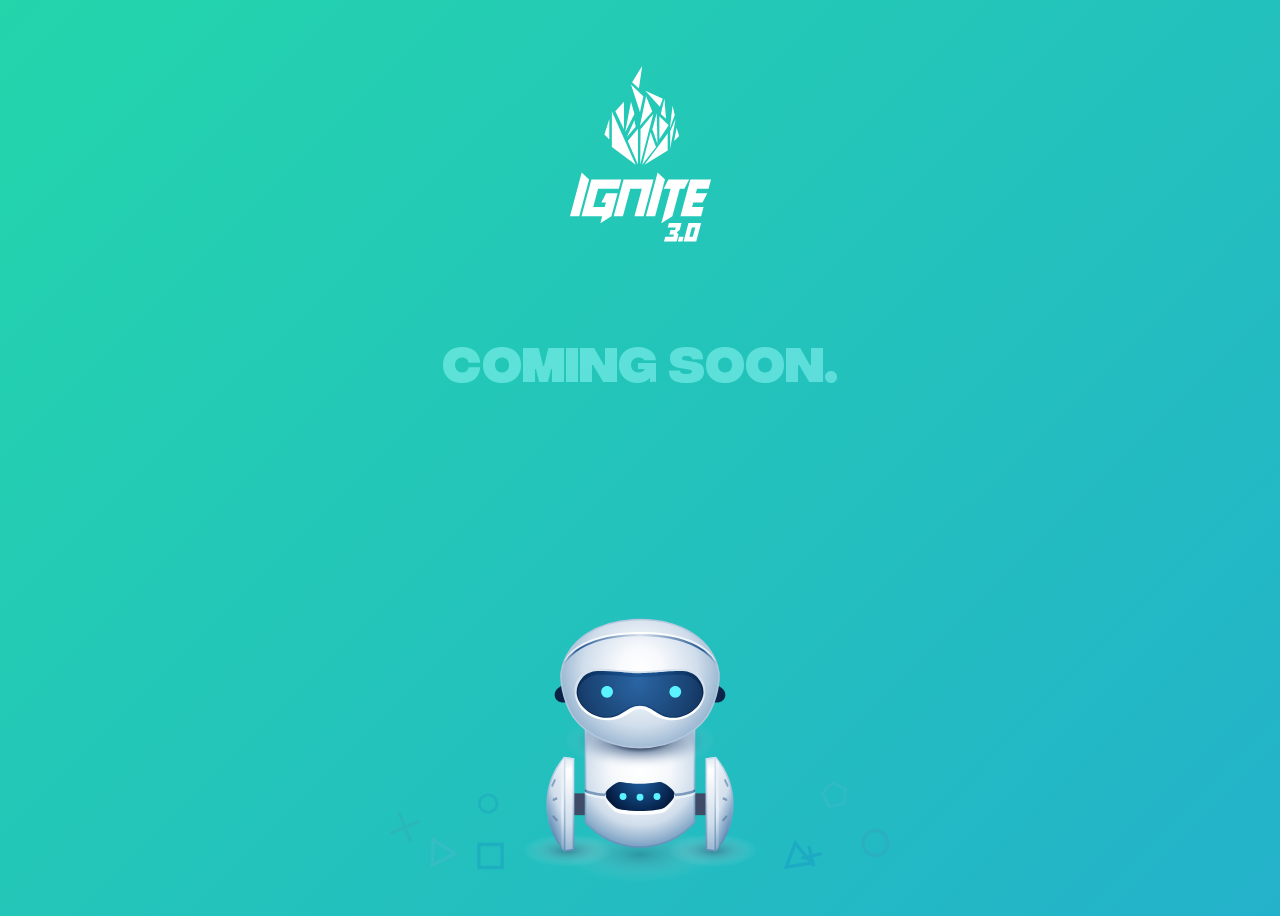
<file: comingsoon/index.html>
<!DOCTYPE html>
<html lang="en">
<head>
    <meta charset="UTF-8">
    <meta name="viewport" content="width=device-width, initial-scale=1.0">
    <title>Ignite 21</title>
    <link rel="stylesheet" href="./style.css">
</head>
<body>
    <div class="flex-center flex-col">
        <!-- <img src="./ignitelogo.svg" alt=""> -->
    <div class="ignitelogo">
        <svg width="141" height="176" viewBox="0 0 141 176" fill="none" xmlns="http://www.w3.org/2000/svg">
            <path d="M9.20215 150.308H0L11.7097 106.598L19.0715 113.5L9.20215 150.308Z" fill="white"/>
            <path d="M32.2075 150.308H11.5027L21.372 113.5H51.279L48.8174 122.702H28.1126L23.1664 141.106H34.6691L35.9114 136.505H31.3103L36.0724 127.303H47.5751L41.4097 150.308L30.3671 157.21L32.2075 150.308Z" fill="white"/>
            <path d="M64.4151 150.308L71.8228 122.702H60.3201L52.9124 150.308H43.7102L53.5795 113.5H83.4865L73.6172 150.308H64.4151Z" fill="white"/>
            <path d="M85.1199 150.308H75.9178L87.6275 106.598L94.9892 113.5L85.1199 150.308Z" fill="white"/>
            <path d="M109.782 122.702L102.374 150.308L91.3314 157.21L100.58 122.702H93.6779L98.44 113.5H119.145L114.383 122.702H109.782Z" fill="white"/>
            <path d="M120.295 113.5H141L138.538 122.702H127.036L125.793 127.303H137.296L132.534 136.505H123.332L122.09 141.106H133.592L131.131 150.308H110.426L120.295 113.5Z" fill="white"/>
            <path d="M97.7039 161.591L98.9347 156.99H111.588L109.736 163.892L106.814 166.192L108.505 168.504L106.653 175.394H94L95.2308 170.793H103.283L103.904 168.493H99.3027L100.534 163.892H105.135L105.756 161.591H97.7039Z" fill="white"/>
            <path d="M113.635 170.793L112.404 175.394H107.803L109.034 170.793H113.635Z" fill="white"/>
            <path d="M113.555 175.394L118.489 156.99H131.142L126.208 175.394H113.555ZM121.86 161.591L119.386 170.793H122.837L125.31 161.591H121.86Z" fill="white"/>
            <path d="M41.8922 45.4547V81.0066L65.7152 98.8454" fill="white"/>
            <path d="M67.9482 62.8672L57.7653 74.99L67.9482 98.5761" fill="white"/>
            <path d="M83.3271 47.8563L70.5869 63.1364L70.1899 98.389" fill="white"/>
            <path d="M80.522 66.3043L72.1831 98.7931L86.0118 80.9543" fill="white"/>
            <path d="M97.7005 67.5333L74.4747 98.8454L97.7005 84.4299" fill="white"/>
            <path d="M105.58 53.055L100.174 65.1464V82.7968" fill="white"/>
            <path d="M106.659 61.7232L104.146 74.9897L109.021 70.1218" fill="white"/>
            <path d="M102.543 39.833L99.8399 62.3827L104.761 48.9408" fill="white"/>
            <path d="M94.4277 32.7973L90.8134 48.1235L96.0306 52.7717" fill="white"/>
            <path d="M89.3492 50.1991V73.3435L98.6199 59.3545" fill="white"/>
            <path d="M86.7351 47.3391L82.3665 63.1364L87.458 77.6775" fill="white"/>
            <path d="M76.0722 30.3079L69.975 59.5157L82.283 45.4547" fill="white"/>
            <path d="M39.3364 53.055L34.4021 68.4755L39.3364 73.4691" fill="white"/>
            <path d="M45.359 45.2124L53.9076 63.1768V35.7277" fill="white"/>
            <path d="M60.9829 35.7022L55.1568 66.3043L64.4275 48.1235" fill="white"/>
            <path d="M64.4275 54.1924L56.8246 70.896L65.7152 60.808" fill="white"/>
            <path d="M60.9776 18.5619L69.9663 46.3251L73.3291 30.3079" fill="white"/>
            <path d="M72.1574 0L62.1317 16.1428L68.8889 22.4869" fill="white"/>
            <path d="M75.3137 24.7573L89.8338 40.8373L92.8509 32.7973" fill="white"/>
            </svg>
            
            
    </div>
    <div class="comingsoon">
        Coming Soon.
    </div>
    <img src="./lookman.svg" class="lookman" alt="">
    <script src="https://cdnjs.cloudflare.com/ajax/libs/gsap/3.6.0/gsap.min.js"></script>
</div>
        
        
</body>
</html>
</file>
<file: comingsoon/style.css>
body{
    /* background: #002583; */
    display: flex;
    min-height: 100vh;
    /* background: linear-gradient(0.03deg, #F6BF4A -2.09%, #EC622D 36.19%, #DC395E 68.08%, #C04D95 99.98%);
    background: radial-gradient(51.67% 51.67% at 50% 80.33%, #85B6FF 0%, #227AFF 100%); */
    
    background: linear-gradient(-45deg, #EE7752, #E73C7E, #23A6D5, #23D5AB);
    background-size: 400% 400%;
    /* animation: backg 5s infinite; */
    -webkit-animation: Gradient 10s ease infinite;
	-moz-animation: Gradient 10s ease infinite;
    animation: Gradient 10s ease infinite;

}

.flex-center{
    display: flex;
    justify-content: center;
    align-items: center;
    width: 100vw;
}
.flex-col{
    flex-direction: column;
}
.flex-row{
    flex-direction: row;
}

.comingsoon{
    font-family: 'Integral CF', -apple-system, BlinkMacSystemFont, 'Segoe UI', Roboto, Oxygen, Ubuntu, Cantarell, 'Open Sans', 'Helvetica Neue', sans-serif;
font-style: normal;
font-weight: 800;
font-size: 3em;
line-height: 87%;
color: #FFFFFF;
/* or 52px */
margin-top: 20px;

text-align: center;
position: absolute;

top: 35.44%;
bottom: 53%;
mix-blend-mode: soft-light;
filter: saturate(180%)
/* animation: comingSoon 5s infinite cubic-bezier(0.075, 0.82, 0.165, 1); */


}

.ignitelogo{
    /* width: 526px;
    height: 500px; */
    position: absolute;
/* left: 45.14%; */
/* right: 45.21%; */
top: 7.33%;
bottom: 72.31%;
}

.lookman{
    width: 526px;
    max-width: 80vw;
    /* height: 500px; */
    bottom: 0;
    position: fixed;
}

@media screen and (max-width: 680px) {
    .comingsoon{
        font-size: 2.6em;
        word-spacing: 100vw;
        top: 38.44%;
    }
}
@font-face {
    font-family: 'Integral CF';
    src: url('fonts/IntegralCF-ExtraBold.woff2') format('woff2'),
        url('fonts/IntegralCF-ExtraBold.woff') format('woff');
    font-weight: 800;
    font-style: normal;
    font-display: swap;
}

@-webkit-keyframes Gradient {
	0% {
		background-position: 0% 50%
	}
	50% {
		background-position: 100% 50%
	}
	100% {
		background-position: 0% 50%
	}
}

@-moz-keyframes Gradient {
	0% {
		background-position: 0% 50%
	}
	50% {
		background-position: 100% 50%
	}
	100% {
		background-position: 0% 50%
	}
}
@keyframes backg{
    0%{
        background: linear-gradient(0.03deg, #F6BF4A -2.09%, #EC622D 36.19%, #DC395E 68.08%, #C04D95 99.98%);
    }
    50%{
        /* background: radial-gradient(51.67% 51.67% at 50% 80.33%, #85B6FF 0%, #227AFF 100%); */
        background: linear-gradient(0.03deg, #85B6FF -2.09%, #227AFF 99.98%);


    }
    100%{
        background: linear-gradient(0.03deg, #F6BF4A -2.09%, #EC622D 36.19%, #DC395E 68.08%, #C04D95 99.98%);
    }
}

@keyframes comingSoon{
    0%{
        /* transform: rotate(0eg); */
        transform: translate(0,0px);
    }
    50%{
        /* transform: rotate(20deg); */
        transform: translate(0,-10px);
    }
    100%{
        /* transform: rotate(20deg); */
        transform: translate(0,0px);
    }
    
}

@keyframes Gradient {
	0% {
		background-position: 0% 50%
	}
	50% {
		background-position: 100% 50%
	}
	100% {
		background-position: 0% 50%
	}
}
</file>
